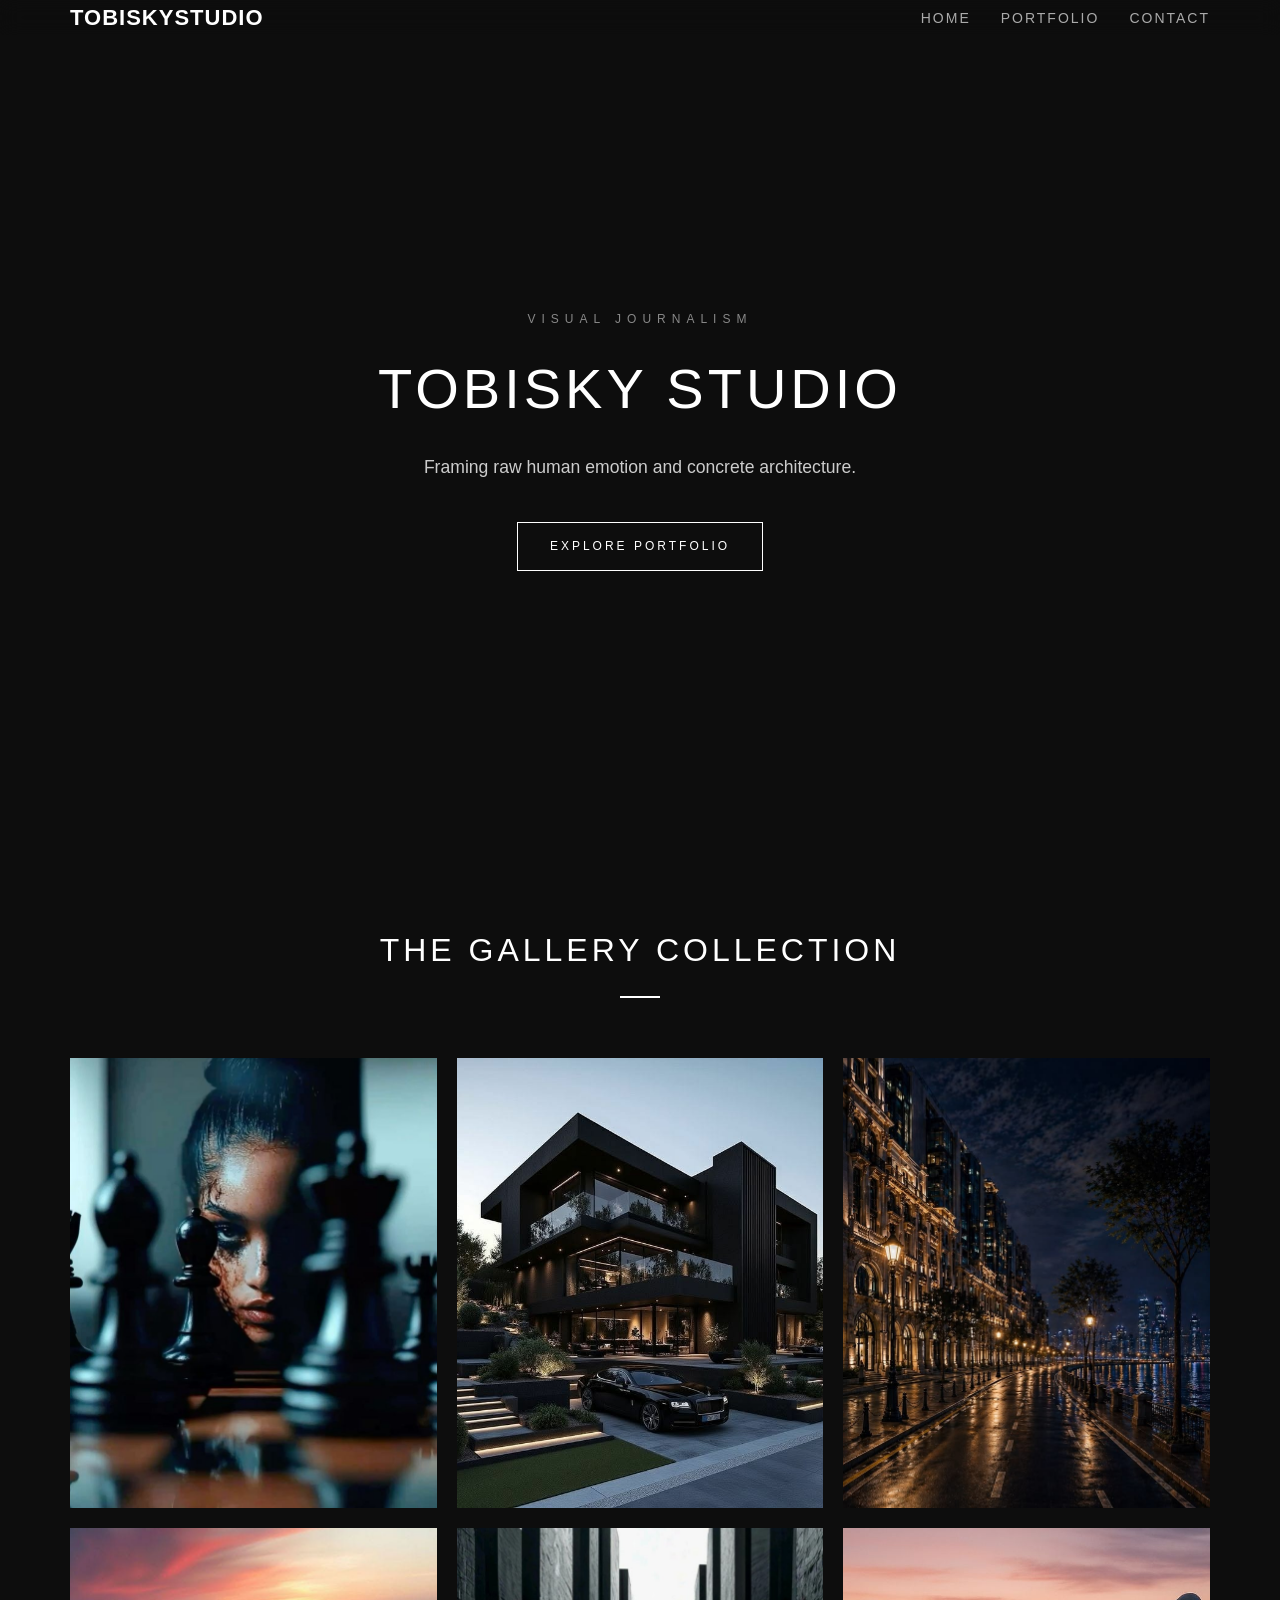
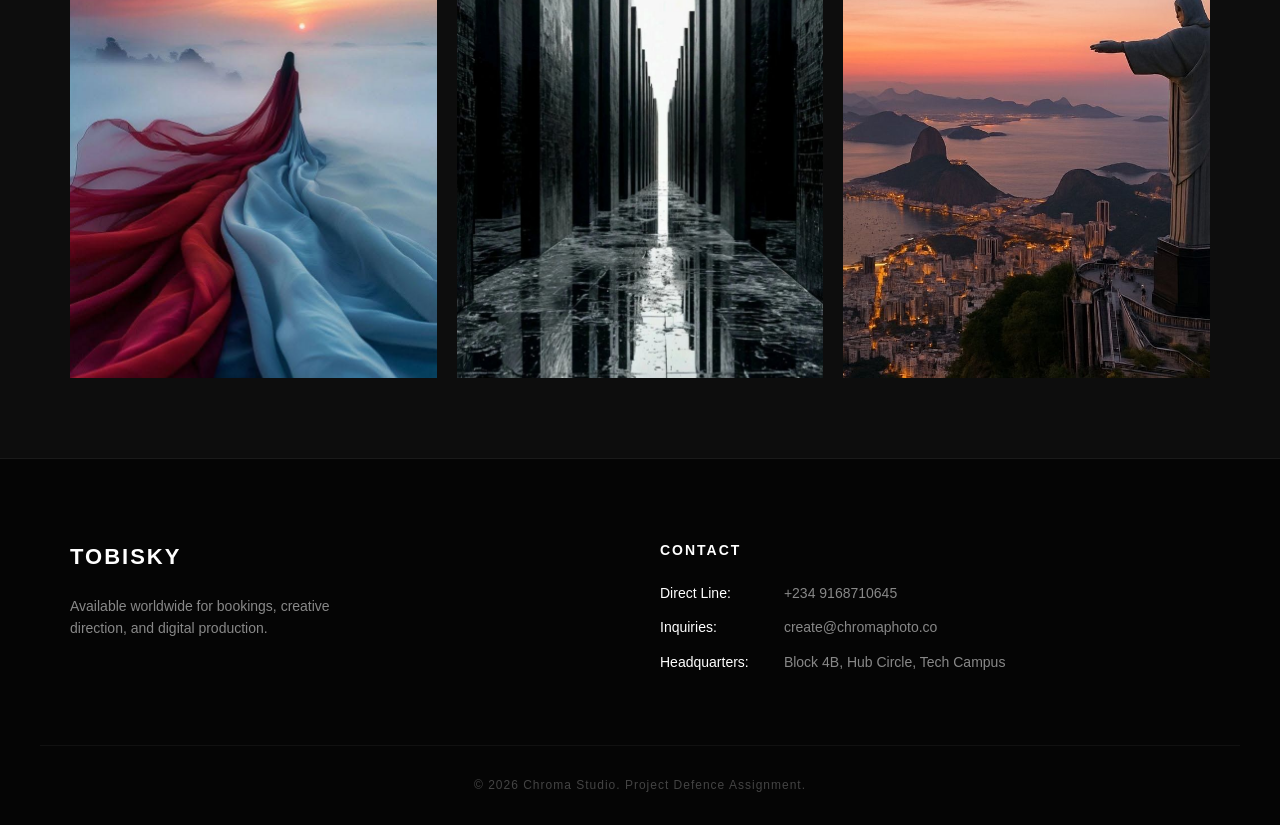
<file: New folder/index.html>
<!DOCTYPE html>
<html lang="en">
<head>
    <meta charset="UTF-8">
    <meta name="viewport" content="width=device-width, initial-scale=1.0">
    <title>Tobisky Photography | Exam Project</title>
    <link rel="stylesheet" href="style.css">
</head>
<body>
    <!-- main Navigation Bar -->
     <mav class="main-navbar">
        <div class="nav-container">
            <a href="#" class="nav-logo">Tobisky<spam>Studio</span></a>
                <ul class="nav-links">
                    <li><a href="#home">Home</a></li>
                    <li><a href="#portfolio">Portfolio</a></li>
                    <li><a href="#contact">Contact</a></li>
                </ul>
        </div>
     </mav>

    <!-- Landing / Hero Section -->
    <header class="splash-landing">
        <!-- Visual anchor image background handled in CSS -->
        <div class="scrim-overlay"></div>
        <div class="brand-wrapper">
            <span class="sub-tag">Visual Journalism</span>
            <h1 class="main-title">Tobisky Studio</h1>
            <p class="tagline">Framing raw human emotion and concrete architecture.</p>
            <a href="#portfolio" class="scroll-trigger-btn">Explore Portfolio</a>
        </div>
    </header>

    <!-- Gallery Showcase Section -->
    <main id="portfolio" class="portfolio-grid-section">
        <div class="section-header">
            <h2>The Gallery Collection</h2>
            <div class="accent-line"></div>
        </div>
        
        <div class="flex-masonry-gallery">
            <!-- Ensure your images match these filenames exactly in your directory -->
            <div class="photo-card">
                <img src="Images/pic1.jpeg" alt="Cinematic Portrait">
                <div class="card-caption"><h3>01 / Portraiture</h3></div>
            </div>
            <div class="photo-card">
                <img src="Images/pic2.jpeg" alt="Minimalist Architecture">
                <div class="card-caption"><h3>02 / Concrete</h3></div>
            </div>
            <div class="photo-card">
                <img src="Images/pic3.jpeg" alt="Street Moody Light">
                <div class="card-caption"><h3>03 / Noir Street</h3></div>
            </div>
            <div class="photo-card">
                <img src="Images/pic4.jpeg" alt="High Fashion Editorial">
                <div class="card-caption"><h3>04 / Editorial</h3></div>
            </div>
            <div class="photo-card">
                <img src="Images/pic5.jpeg" alt="Monochrome Structure">
                <div class="card-caption"><h3>05 / Geometry</h3></div>
            </div>
            <div class="photo-card">
                <img src="Images/pic6.jpeg" alt="Sunset Horizon">
                <div class="card-caption"><h3>06 / Wilderness</h3></div>
            </div>
        </div>
    </main>

    <!-- Photographer Contact Footer -->
    <footer class="studio-footer">
        <div class="footer-grid">
            <div class="footer-brand">
                <h3>Tobisky</h3>
                <p>Available worldwide for bookings, creative direction, and digital production.</p>
            </div>
            <div class="footer-contact-info">
                <h4>Contact</h4>
                <ul>
                    <li><strong>Direct Line:</strong> +234 9168710645</li>
                    <li><strong>Inquiries:</strong> create@chromaphoto.co</li>
                    <li><strong>Headquarters:</strong> Block 4B, Hub Circle, Tech Campus</li>
                </ul>
            </div>
        </div>
        <div class="footer-bottom-bar">
            <p>&copy; 2026 Chroma Studio. Project Defence Assignment.</p>
        </div>
    </footer>

</body>
</html>
</file>
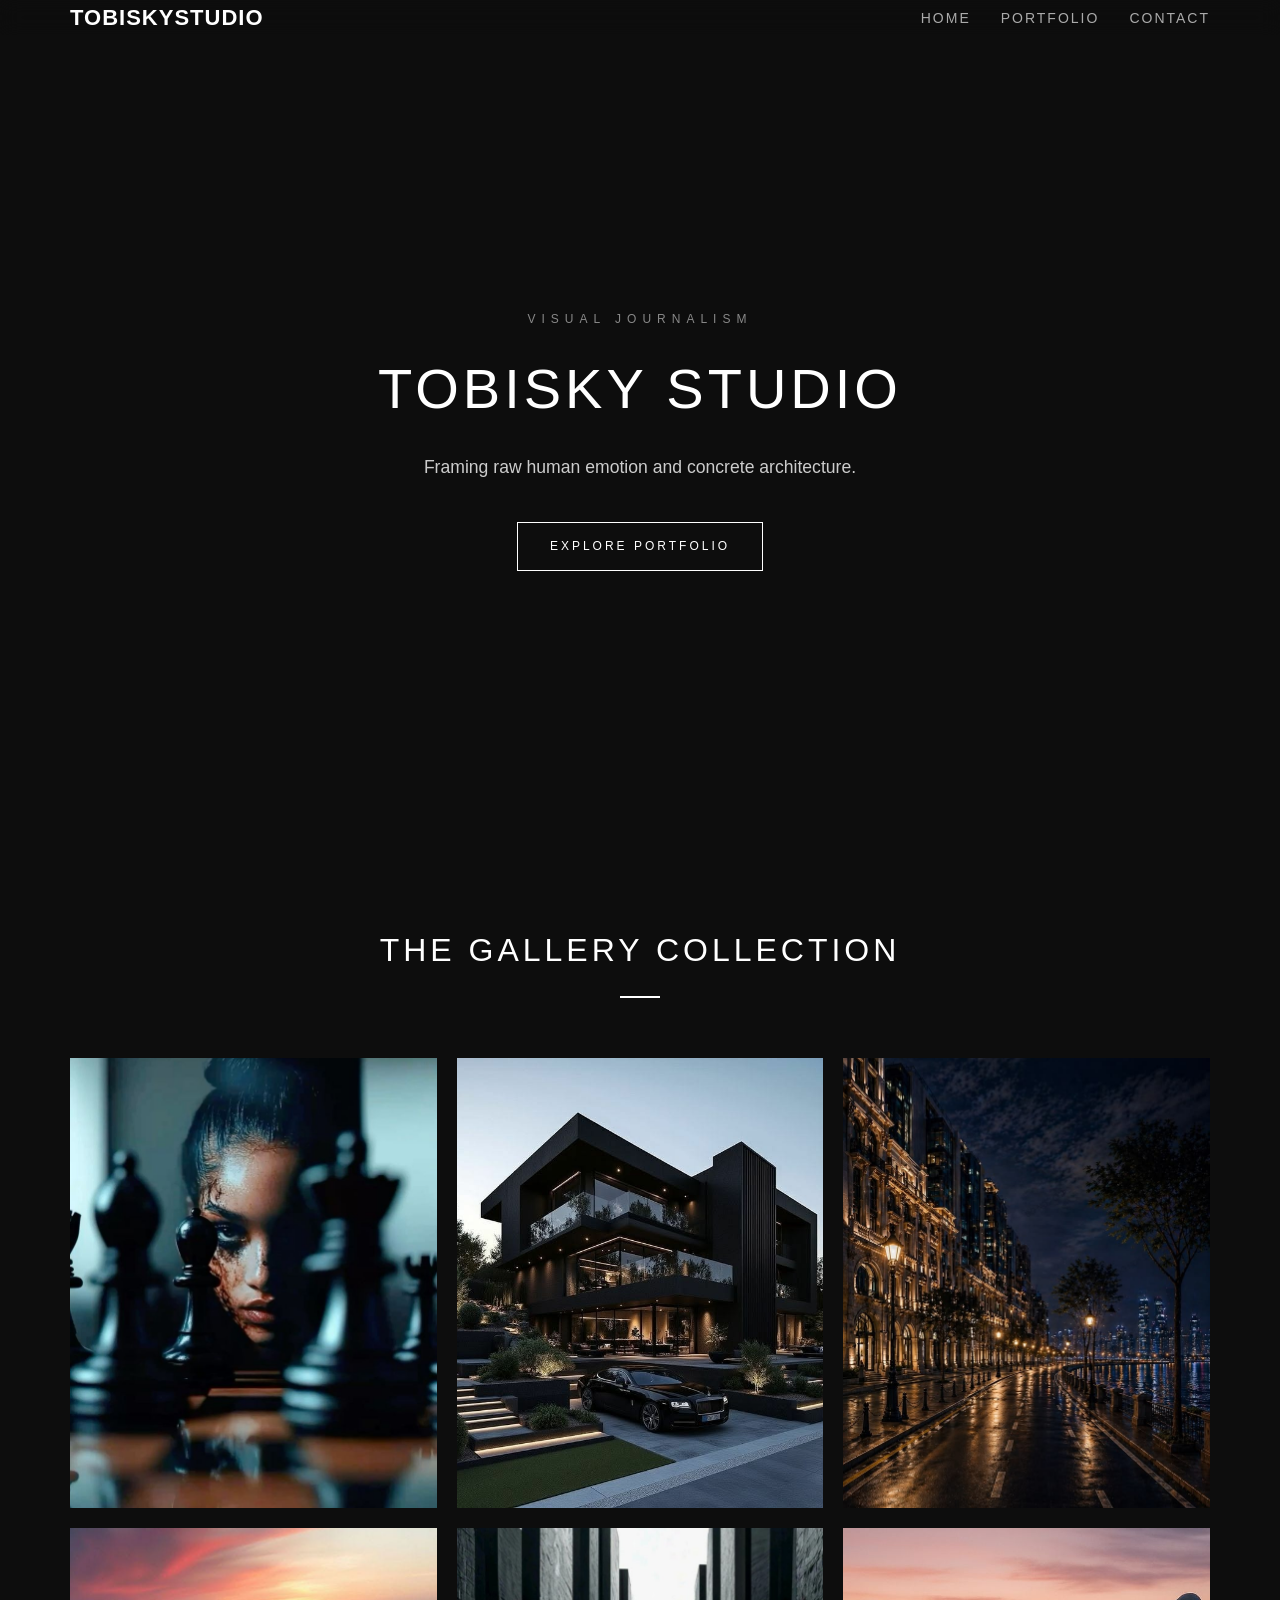
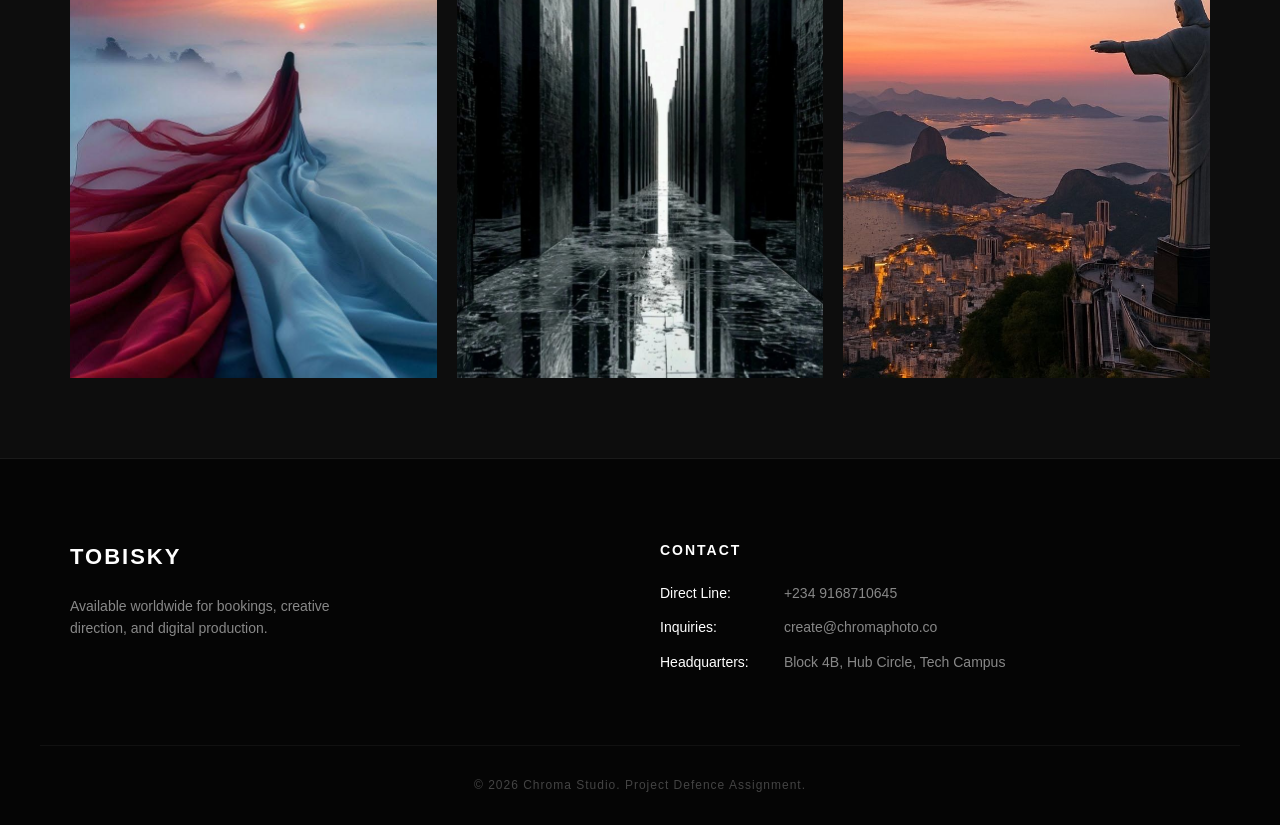
<file: New folder/index2.html>
<!DOCTYPE html>
<html lang="en">
<head>
    <meta charset="UTF-8">
    <meta name="viewport" content="width=device-width, initial-scale=1.0">
    <title>Tobisky Photography | Exam Project</title>
    <link rel="stylesheet" href="style2.css">
</head>
<body>
    <!-- main Navigation Bar -->
     <mav class="main-navbar">
        <div class="nav-container">
            <a href="#" class="nav-logo">Tobisky<spam>Studio</span></a>
                <ul class="nav-links">
                    <li><a href="#home">Home</a></li>
                    <li><a href="#portfolio">Portfolio</a></li>
                    <li><a href="#contact">Contact</a></li>
                </ul>
        </div>
     </mav>

    <!-- Landing / Hero Section -->
    <header class="splash-landing">
        <!-- Visual anchor image background handled in CSS -->
        <div class="scrim-overlay"></div>
        <div class="brand-wrapper">
            <span class="sub-tag">Visual Journalism</span>
            <h1 class="main-title">Tobisky Studio</h1>
            <p class="tagline">Framing raw human emotion and concrete architecture.</p>
            <a href="#portfolio" class="scroll-trigger-btn">Explore Portfolio</a>
        </div>
    </header>

    <!-- Gallery Showcase Section -->
    <main id="portfolio" class="portfolio-grid-section">
        <div class="section-header">
            <h2>The Gallery Collection</h2>
            <div class="accent-line"></div>
        </div>
        
        <div class="flex-masonry-gallery">
            <!-- Ensure your images match these filenames exactly in your directory -->
            <div class="photo-card">
                <img src="pic1.jpeg" alt="Cinematic Portrait">
                <div class="card-caption"><h3>01 / Portraiture</h3></div>
            </div>
            <div class="photo-card">
                <img src="pic2.jpeg" alt="Minimalist Architecture">
                <div class="card-caption"><h3>02 / Concrete</h3></div>
            </div>
            <div class="photo-card">
                <img src="pic3.jpeg" alt="Street Moody Light">
                <div class="card-caption"><h3>03 / Noir Street</h3></div>
            </div>
            <div class="photo-card">
                <img src="pic4.jpeg" alt="High Fashion Editorial">
                <div class="card-caption"><h3>04 / Editorial</h3></div>
            </div>
            <div class="photo-card">
                <img src="pic5.jpeg" alt="Monochrome Structure">
                <div class="card-caption"><h3>05 / Geometry</h3></div>
            </div>
            <div class="photo-card">
                <img src="pic6.jpeg" alt="Sunset Horizon">
                <div class="card-caption"><h3>06 / Wilderness</h3></div>
            </div>
        </div>
    </main>

    <!-- Photographer Contact Footer -->
    <footer class="studio-footer">
        <div class="footer-grid">
            <div class="footer-brand">
                <h3>Tobisky</h3>
                <p>Available worldwide for bookings, creative direction, and digital production.</p>
            </div>
            <div class="footer-contact-info">
                <h4>Contact</h4>
                <ul>
                    <li><strong>Direct Line:</strong> +234 9168710645</li>
                    <li><strong>Inquiries:</strong> create@chromaphoto.co</li>
                    <li><strong>Headquarters:</strong> Block 4B, Hub Circle, Tech Campus</li>
                </ul>
            </div>
        </div>
        <div class="footer-bottom-bar">
            <p>&copy; 2026 Chroma Studio. Project Defence Assignment.</p>
        </div>
    </footer>

</body>
</html>
</file>
<file: New folder/style.css>
/* ==========================================================================
   1. RESET & BASE STYLES
   ========================================================================== */
* {
    margin: 0;
    padding: 0;
    box-sizing: border-box;
}

html {
    scroll-behavior: smooth;
    font-family: 'Segoe UI', Tahoma, Geneva, Verdana, sans-serif;
    background-color: #0d0d0d;
    color: #ffffff;
}

body {
    overflow-x: hidden;
    line-height: 1.6;
}

/* ==========================================================================
   2. NAVIGATION BAR
   ========================================================================== */
.main-navbar {
    background-color: rgba(13, 13, 13, 0.95);
    padding: 20px 0;
    position: sticky;
    top: 0;
    z-index: 1000;
    border-bottom: 1px solid #222;
    backdrop-filter: blur(10px);
}

.nav-container {
    max-width: 1200px;
    margin: 0 auto;
    display: flex;
    justify-content: space-between;
    align-items: center;
    padding: 0 30px;
}

.nav-logo {
    color: #ffffff;
    font-size: 22px;
    font-weight: 800;
    text-decoration: none;
    letter-spacing: 1px;
    text-transform: uppercase;
}

.nav-logo span {
    color: #888888;
    font-weight: 300;
    margin-left: 2px;
}

.nav-links {
    list-style: none;
    display: flex;
    gap: 30px;
}

.nav-links a {
    color: #aaaaaa;
    text-decoration: none;
    font-size: 14px;
    font-weight: 500;
    text-transform: uppercase;
    letter-spacing: 2px;
    transition: color 0.3s ease;
}

.nav-links a:hover {
    color: #ffffff;
}

/* ==========================================================================
   3. HERO / SPLASH LANDING
   ========================================================================== */
.splash-landing {
    position: relative;
    height: 90vh;
    display: flex;
    align-items: center;
    justify-content: center;
    text-align: center;
    /* Placeholder dark background overlay image */
    background: url('https://unsplash.com') no-repeat center center/cover;
}

.scrim-overlay {
    position: absolute;
    top: 0;
    left: 0;
    width: 100%;
    height: 100%;
    background: linear-gradient(180deg, rgba(13,13,13,0.4) 0%, rgba(13,13,13,0.95) 100%);
    z-index: 1;
}

.brand-wrapper {
    position: relative;
    z-index: 2;
    padding: 0 20px;
    max-width: 800px;
}

.sub-tag {
    display: block;
    font-size: 12px;
    text-transform: uppercase;
    letter-spacing: 6px;
    color: #888888;
    margin-bottom: 15px;
}

.main-title {
    font-size: 3.5rem;
    font-weight: 300;
    letter-spacing: 4px;
    margin-bottom: 20px;
    text-transform: uppercase;
}

.tagline {
    font-size: 1.1rem;
    color: #cccccc;
    margin-bottom: 40px;
    font-weight: 300;
}

.scroll-trigger-btn {
    display: inline-block;
    padding: 14px 32px;
    border: 1px solid #ffffff;
    color: #ffffff;
    text-decoration: none;
    text-transform: uppercase;
    font-size: 12px;
    letter-spacing: 3px;
    transition: all 0.4s ease;
}

.scroll-trigger-btn:hover {
    background-color: #ffffff;
    color: #0d0d0d;
}

/* ==========================================================================
   4. PORTFOLIO MASONRY GALLERY
   ========================================================================== */
.portfolio-grid-section {
    max-width: 1200px;
    margin: 80px auto;
    padding: 0 30px;
}

.section-header {
    text-align: center;
    margin-bottom: 60px;
}

.section-header h2 {
    font-size: 2rem;
    font-weight: 400;
    text-transform: uppercase;
    letter-spacing: 4px;
}

.accent-line {
    width: 40px;
    height: 2px;
    background-color: #ffffff;
    margin: 20px auto 0 auto;
}

/* Flex Masonry Layout */
.flex-masonry-gallery {
    display: flex;
    flex-wrap: wrap;
    gap: 20px;
}

.photo-card {
    position: relative;
    flex: 1 1 calc(33.333% - 20px); /* 3 columns layout */
    min-width: 300px;
    height: 450px;
    overflow: hidden;
    background-color: #1a1a1a;
}

.photo-card img {
    width: 100%;
    height: 100%;
    object-fit: cover;
    transition: transform 0.6s cubic-bezier(0.25, 1, 0.5, 1);
}

/* Hover Zoom Effect */
.photo-card:hover img {
    transform: scale(1.05);
}

/* Caption Slide Up Overlay */
.card-caption {
    position: absolute;
    bottom: 0;
    left: 0;
    width: 100%;
    padding: 30px;
    background: linear-gradient(0deg, rgba(0,0,0,0.8) 0%, rgba(0,0,0,0) 100%);
    opacity: 0;
    transition: opacity 0.4s ease;
}

.photo-card:hover .card-caption {
    opacity: 1;
}

.card-caption h3 {
    font-size: 14px;
    font-weight: 400;
    letter-spacing: 2px;
    text-transform: uppercase;
}

/* ==========================================================================
   5. CONTACT FOOTER
   ========================================================================== */
.studio-footer {
    background-color: #050505;
    padding: 80px 0 30px 0;
    border-top: 1px solid #1a1a1a;
}

.footer-grid {
    max-width: 1200px;
    margin: 0 auto;
    display: flex;
    justify-content: space-between;
    flex-wrap: wrap;
    gap: 40px;
    padding: 0 30px;
    margin-bottom: 60px;
}

.footer-brand {
    flex: 1 1 300px;
}

.footer-brand h3 {
    font-size: 22px;
    text-transform: uppercase;
    letter-spacing: 2px;
    margin-bottom: 20px;
}

.footer-brand p {
    color: #888888;
    max-width: 320px;
    font-size: 14px;
}

.footer-contact-info {
    flex: 1 1 300px;
}

.footer-contact-info h4 {
    font-size: 14px;
    text-transform: uppercase;
    letter-spacing: 2px;
    color: #ffffff;
    margin-bottom: 20px;
}

.footer-contact-info ul {
    list-style: none;
}

.footer-contact-info li {
    font-size: 14px;
    color: #888888;
    margin-bottom: 12px;
}

.footer-contact-info li strong {
    color: #ffffff;
    display: inline-block;
    width: 120px;
    font-weight: 500;
}

.footer-bottom-bar {
    max-width: 1200px;
    margin: 0 auto;
    padding: 30px 30px 0 30px;
    border-top: 1px solid #111;
    text-align: center;
}

.footer-bottom-bar p {
    font-size: 12px;
    color: #444444;
    letter-spacing: 1px;
}

/* ==========================================================================
   6. RESPONSIVE DESIGN (MOBILE FIXES)
   ========================================================================== */
@media (max-width: 768px) {
    .main-title {
        font-size: 2.2rem;
    }
    
    .nav-links {
        gap: 15px;
    }

    .photo-card {
        flex: 1 1 100%; /* Stacks images vertically on mobile */
        height: 350px;
    }
    
    /* Make captions visible without hover on mobile devices */
    .card-caption {
        opacity: 1;
        background: linear-gradient(0deg, rgba(0,0,0,0.6) 0%, rgba(0,0,0,0) 100%);
    }
}
</file>
<file: New folder/style2.css>
/* ==========================================================================
   1. RESET & BASE STYLES
   ========================================================================== */
* {
    margin: 0;
    padding: 0;
    box-sizing: border-box;
}

html {
    scroll-behavior: smooth;
    font-family: 'Segoe UI', Tahoma, Geneva, Verdana, sans-serif;
    background-color: #0d0d0d;
    color: #ffffff;
}

body {
    overflow-x: hidden;
    line-height: 1.6;
}

/* ==========================================================================
   2. NAVIGATION BAR
   ========================================================================== */
.main-navbar {
    background-color: rgba(13, 13, 13, 0.95);
    padding: 20px 0;
    position: sticky;
    top: 0;
    z-index: 1000;
    border-bottom: 1px solid #222;
    backdrop-filter: blur(10px);
}

.nav-container {
    max-width: 1200px;
    margin: 0 auto;
    display: flex;
    justify-content: space-between;
    align-items: center;
    padding: 0 30px;
}

.nav-logo {
    color: #ffffff;
    font-size: 22px;
    font-weight: 800;
    text-decoration: none;
    letter-spacing: 1px;
    text-transform: uppercase;
}

.nav-logo span {
    color: #888888;
    font-weight: 300;
    margin-left: 2px;
}

.nav-links {
    list-style: none;
    display: flex;
    gap: 30px;
}

.nav-links a {
    color: #aaaaaa;
    text-decoration: none;
    font-size: 14px;
    font-weight: 500;
    text-transform: uppercase;
    letter-spacing: 2px;
    transition: color 0.3s ease;
}

.nav-links a:hover {
    color: #ffffff;
}

/* ==========================================================================
   3. HERO / SPLASH LANDING
   ========================================================================== */
.splash-landing {
    position: relative;
    height: 90vh;
    display: flex;
    align-items: center;
    justify-content: center;
    text-align: center;
    /* Placeholder dark background overlay image */
    background: url('https://unsplash.com') no-repeat center center/cover;
}

.scrim-overlay {
    position: absolute;
    top: 0;
    left: 0;
    width: 100%;
    height: 100%;
    background: linear-gradient(180deg, rgba(13,13,13,0.4) 0%, rgba(13,13,13,0.95) 100%);
    z-index: 1;
}

.brand-wrapper {
    position: relative;
    z-index: 2;
    padding: 0 20px;
    max-width: 800px;
}

.sub-tag {
    display: block;
    font-size: 12px;
    text-transform: uppercase;
    letter-spacing: 6px;
    color: #888888;
    margin-bottom: 15px;
}

.main-title {
    font-size: 3.5rem;
    font-weight: 300;
    letter-spacing: 4px;
    margin-bottom: 20px;
    text-transform: uppercase;
}

.tagline {
    font-size: 1.1rem;
    color: #cccccc;
    margin-bottom: 40px;
    font-weight: 300;
}

.scroll-trigger-btn {
    display: inline-block;
    padding: 14px 32px;
    border: 1px solid #ffffff;
    color: #ffffff;
    text-decoration: none;
    text-transform: uppercase;
    font-size: 12px;
    letter-spacing: 3px;
    transition: all 0.4s ease;
}

.scroll-trigger-btn:hover {
    background-color: #ffffff;
    color: #0d0d0d;
}

/* ==========================================================================
   4. PORTFOLIO MASONRY GALLERY
   ========================================================================== */
.portfolio-grid-section {
    max-width: 1200px;
    margin: 80px auto;
    padding: 0 30px;
}

.section-header {
    text-align: center;
    margin-bottom: 60px;
}

.section-header h2 {
    font-size: 2rem;
    font-weight: 400;
    text-transform: uppercase;
    letter-spacing: 4px;
}

.accent-line {
    width: 40px;
    height: 2px;
    background-color: #ffffff;
    margin: 20px auto 0 auto;
}

/* Flex Masonry Layout */
.flex-masonry-gallery {
    display: flex;
    flex-wrap: wrap;
    gap: 20px;
}

.photo-card {
    position: relative;
    flex: 1 1 calc(33.333% - 20px); /* 3 columns layout */
    min-width: 300px;
    height: 450px;
    overflow: hidden;
    background-color: #1a1a1a;
}

.photo-card img {
    width: 100%;
    height: 100%;
    object-fit: cover;
    transition: transform 0.6s cubic-bezier(0.25, 1, 0.5, 1);
}

/* Hover Zoom Effect */
.photo-card:hover img {
    transform: scale(1.05);
}

/* Caption Slide Up Overlay */
.card-caption {
    position: absolute;
    bottom: 0;
    left: 0;
    width: 100%;
    padding: 30px;
    background: linear-gradient(0deg, rgba(0,0,0,0.8) 0%, rgba(0,0,0,0) 100%);
    opacity: 0;
    transition: opacity 0.4s ease;
}

.photo-card:hover .card-caption {
    opacity: 1;
}

.card-caption h3 {
    font-size: 14px;
    font-weight: 400;
    letter-spacing: 2px;
    text-transform: uppercase;
}

/* ==========================================================================
   5. CONTACT FOOTER
   ========================================================================== */
.studio-footer {
    background-color: #050505;
    padding: 80px 0 30px 0;
    border-top: 1px solid #1a1a1a;
}

.footer-grid {
    max-width: 1200px;
    margin: 0 auto;
    display: flex;
    justify-content: space-between;
    flex-wrap: wrap;
    gap: 40px;
    padding: 0 30px;
    margin-bottom: 60px;
}

.footer-brand {
    flex: 1 1 300px;
}

.footer-brand h3 {
    font-size: 22px;
    text-transform: uppercase;
    letter-spacing: 2px;
    margin-bottom: 20px;
}

.footer-brand p {
    color: #888888;
    max-width: 320px;
    font-size: 14px;
}

.footer-contact-info {
    flex: 1 1 300px;
}

.footer-contact-info h4 {
    font-size: 14px;
    text-transform: uppercase;
    letter-spacing: 2px;
    color: #ffffff;
    margin-bottom: 20px;
}

.footer-contact-info ul {
    list-style: none;
}

.footer-contact-info li {
    font-size: 14px;
    color: #888888;
    margin-bottom: 12px;
}

.footer-contact-info li strong {
    color: #ffffff;
    display: inline-block;
    width: 120px;
    font-weight: 500;
}

.footer-bottom-bar {
    max-width: 1200px;
    margin: 0 auto;
    padding: 30px 30px 0 30px;
    border-top: 1px solid #111;
    text-align: center;
}

.footer-bottom-bar p {
    font-size: 12px;
    color: #444444;
    letter-spacing: 1px;
}

/* ==========================================================================
   6. RESPONSIVE DESIGN (MOBILE FIXES)
   ========================================================================== */
@media (max-width: 768px) {
    .main-title {
        font-size: 2.2rem;
    }
    
    .nav-links {
        gap: 15px;
    }

    .photo-card {
        flex: 1 1 100%; /* Stacks images vertically on mobile */
        height: 350px;
    }
    
    /* Make captions visible without hover on mobile devices */
    .card-caption {
        opacity: 1;
        background: linear-gradient(0deg, rgba(0,0,0,0.6) 0%, rgba(0,0,0,0) 100%);
    }
}
</file>
